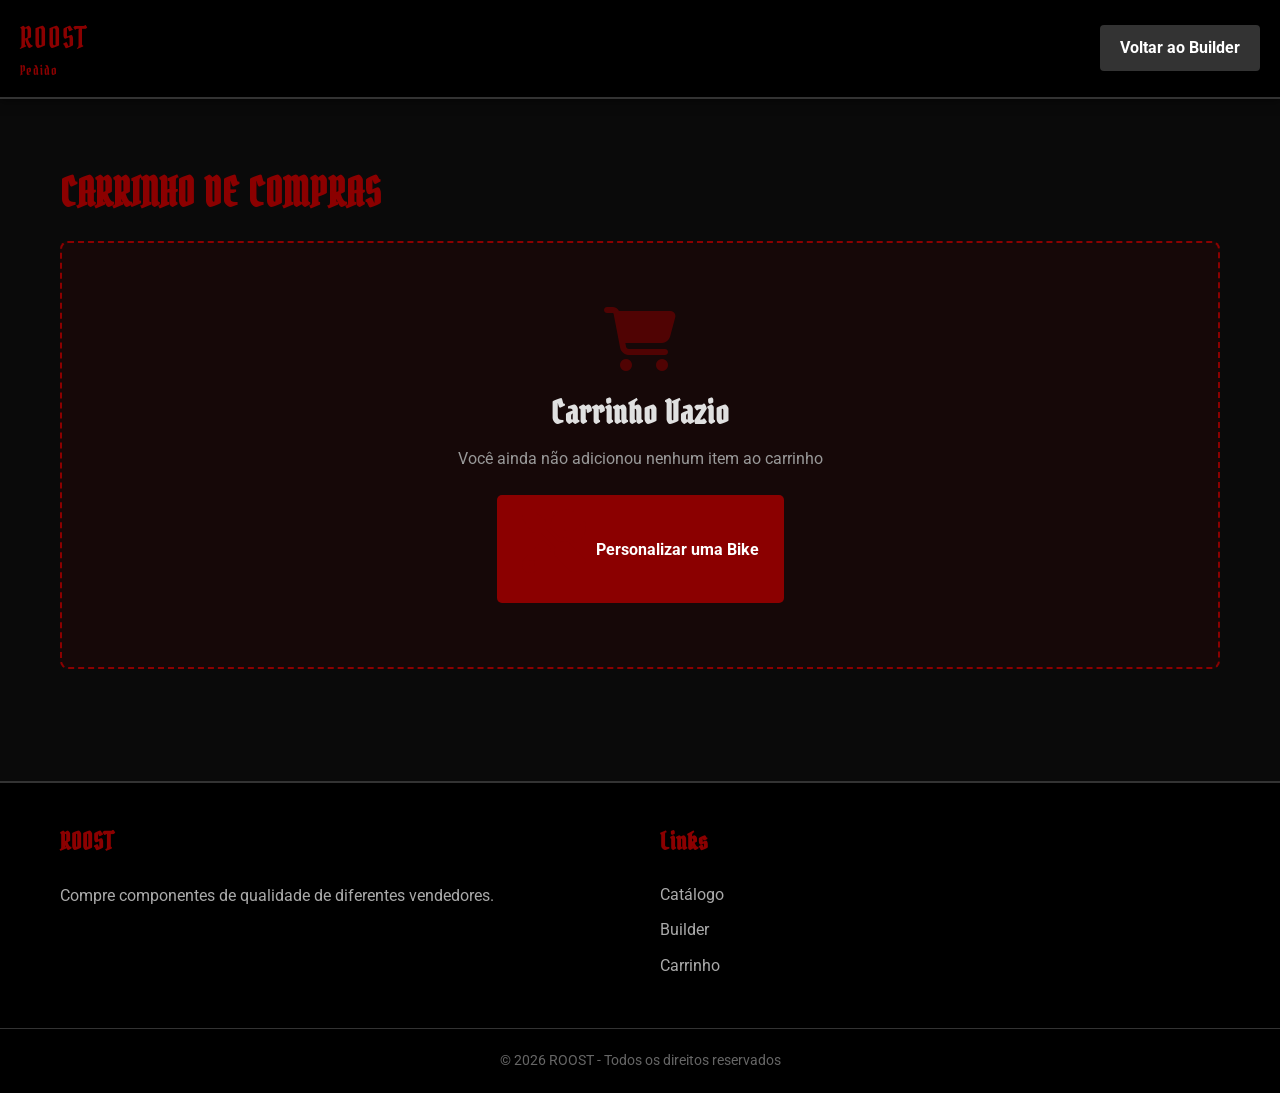
<file: Roost/bikepirata/frontend/bikepirata/backend-java/bikepirata/frontend/bikepirata/frontend/bikepirata/frontend/bikepirata/frontend/bikepirata/frontend/carrinho.html>
<!DOCTYPE html>
<html lang="pt-br">
<head>
    <meta charset="UTF-8">
    <meta name="viewport" content="width=device-width, initial-scale=1.0">
    <title>Carrinho - Roost</title>
    <link rel="stylesheet" href="style.css">
    <link href="https://fonts.googleapis.com/css2?family=Pirata+One&family=Roboto:wght@300;400;500;700&display=swap" rel="stylesheet">
    <link rel="stylesheet" href="https://cdnjs.cloudflare.com/ajax/libs/font-awesome/6.4.0/css/all.min.css">
</head>
<body>

    <header>
        <div class="header-top">
            <div class="logo">
                <a href="index.html" class="logo-link">
                    <div class="logo-text">
                        <span class="logo-main">ROOST</span>
                        <span class="logo-sub">Pedido</span>
                    </div>
                </a>
            </div>
            
            <div class="user-actions">
                <a href="personalizar.html" class="btn-voltar">Voltar ao Builder</a>
            </div>
        </div>
    </header>

    <main class="container">
        <div class="carrinho-container">
            <h1>CARRINHO DE COMPRAS</h1>

            <div id="carrinho-vazio" class="carrinho-vazio" style="display: none;">
                <i class="fas fa-shopping-cart"></i>
                <h2>Carrinho Vazio</h2>
                <p>Você ainda não adicionou nenhum item ao carrinho</p>
                <a href="personalizar.html" class="btn-primary">
                    <i class="fas fa-tools"></i> Personalizar uma Bike
                </a>
            </div>

            <div id="carrinho-conteudo" class="carrinho-conteudo">
                <!-- Itens do Carrinho -->
                <div class="carrinho-itens">
                    <table class="tabela-carrinho">
                        <thead>
                            <tr>
                                <th>Descrição</th>
                                <th>Vendedor</th>
                                <th>Preço</th>
                                <th>Quantidade</th>
                                <th>Subtotal</th>
                                <th>Ação</th>
                            </tr>
                        </thead>
                        <tbody id="tbody-carrinho">
                            <!-- Será carregado dinamicamente -->
                        </tbody>
                    </table>
                </div>

                <!-- Resumo do Pedido -->
                <div class="resumo-pedido">
                    <h2><i class="fas fa-receipt"></i> Resumo do Pedido</h2>
                    
                    <div class="resumo-itens">
                        <div class="resumo-linha">
                            <span>Subtotal:</span>
                            <span id="subtotal">R$ 0,00</span>
                        </div>
                        
                        <div class="resumo-linha">
                            <span>Frete Estimado:</span>
                            <span id="frete">R$ 0,00</span>
                        </div>
                        
                        <div class="resumo-linha desconto" style="display: none;" id="desconto-container">
                            <span>Desconto:</span>
                            <span id="desconto">-R$ 0,00</span>
                        </div>
                    </div>

                    <div class="resumo-total">
                        <span>Total:</span>
                        <span id="total" class="valor-total">R$ 0,00</span>
                    </div>

                    <!-- Cupom de Desconto -->
                    <div class="cupom-desconto">
                        <input type="text" id="cupom-input" placeholder="Código de desconto (opcional)">
                        <button id="btn-aplicar-cupom" class="btn-cupom">
                            <i class="fas fa-tag"></i> Aplicar
                        </button>
                    </div>

                    <!-- Botões de Ação -->
                    <div class="acoes-pedido">
                        <button id="btn-continuar-comprando" class="btn-secondary btn-block">
                            <i class="fas fa-plus"></i> Adicionar mais Peças
                        </button>
                        <button id="btn-finalizar-compra" class="btn-primary btn-block">
                            <i class="fas fa-credit-card"></i> Finalizar Compra
                        </button>
                    </div>
                </div>
            </div>
        </div>

        <div class="pedidos-similares" id="pedidos-similares-container" style="display: none;">
            <h2>BIKES PRÉ-CONFIGURADAS</h2>
            <div class="grid-pedidos" id="grid-pedidos-similares">
                <!-- Será carregado dinamicamente -->
            </div>
        </div>
    </main>

    <footer>
        <div class="footer-content">
            <div class="footer-col">
                <h3>ROOST</h3>
                <p>Compre componentes de qualidade de diferentes vendedores.</p>
            </div>
            
            <div class="footer-col">
                <h3>Links</h3>
                <ul>
                    <li><a href="index.html">Catálogo</a></li>
                    <li><a href="personalizar.html">Builder</a></li>
                    <li><a href="carrinho.html">Carrinho</a></li>
                </ul>
            </div>
        </div>
        
        <div class="footer-bottom">
            <p>&copy; 2026 ROOST - Todos os direitos reservados</p>
        </div>
    </footer>

    <script src="carrinho.js"></script>
</body>
</html>
</file>
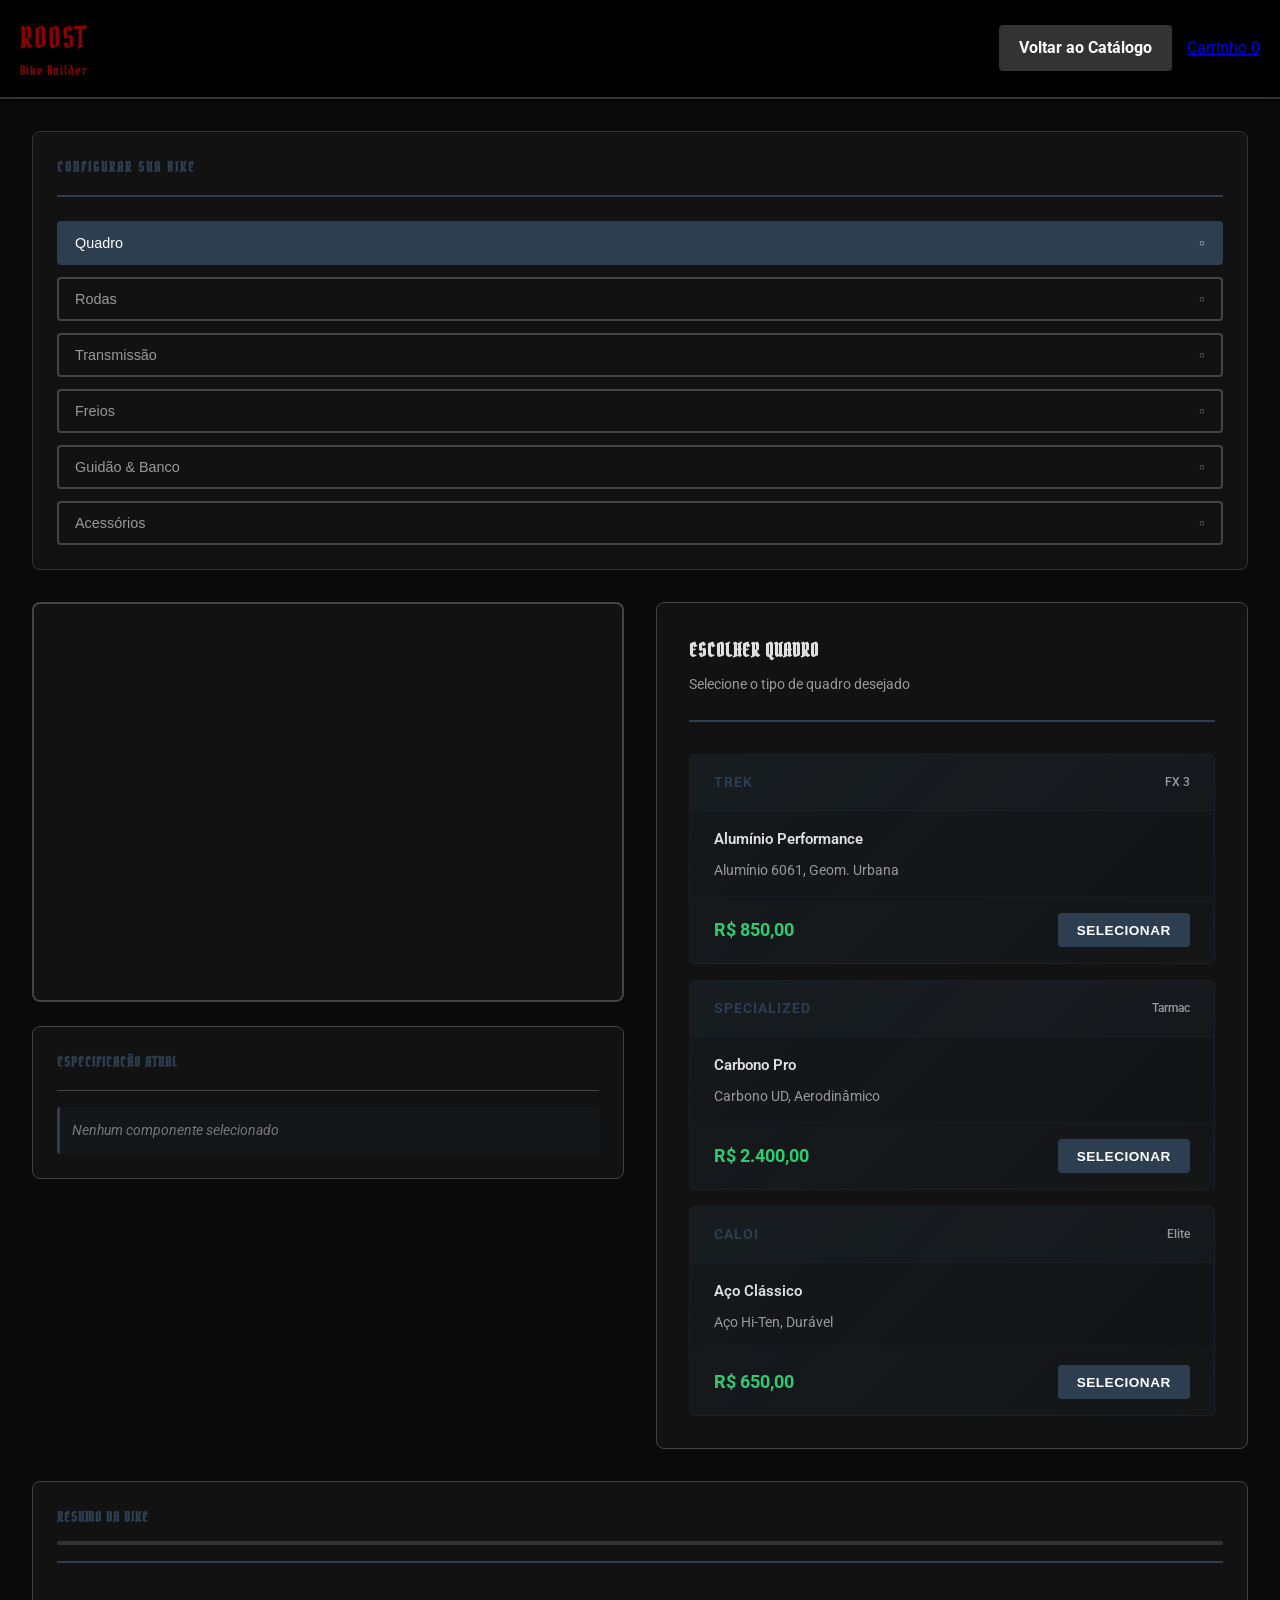
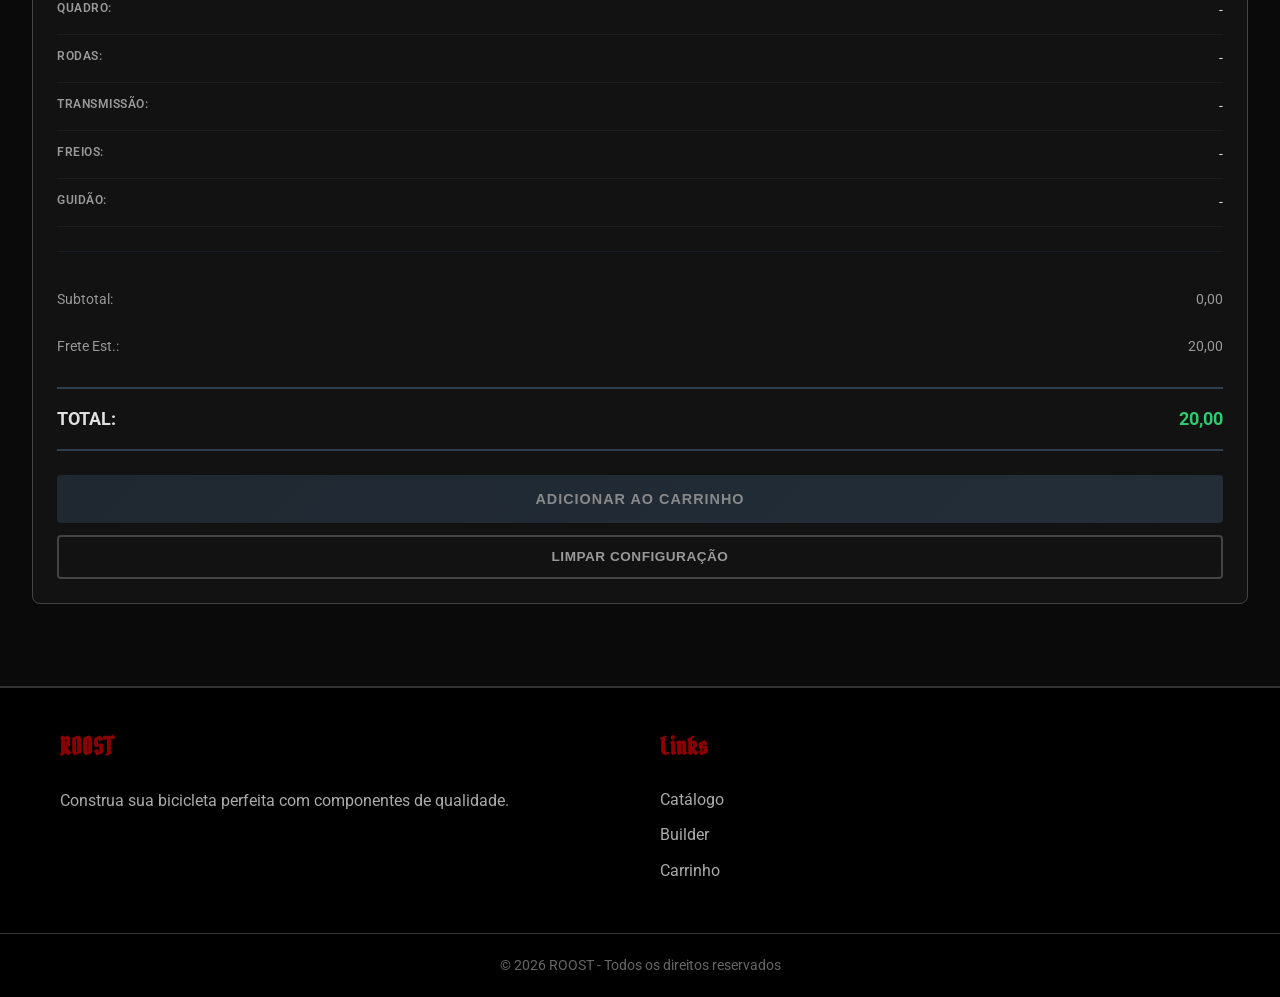
<file: Roost/bikepirata/frontend/bikepirata/backend-java/bikepirata/frontend/bikepirata/frontend/bikepirata/frontend/bikepirata/frontend/bikepirata/frontend/personalizar.html>
<!DOCTYPE html>
<html lang="pt-br">
<head>
    <meta charset="UTF-8">
    <meta name="viewport" content="width=device-width, initial-scale=1.0">
    <title>Bike Builder - Roost</title>
    <link rel="stylesheet" href="style.css">
    <link href="https://fonts.googleapis.com/css2?family=Pirata+One&family=Roboto:wght@300;400;500;600;700&display=swap" rel="stylesheet">
    <link rel="stylesheet" href="https://cdnjs.cloudflare.com/ajax/libs/font-awesome/6.4.0/css/all.min.css">
</head>
<body>

    <header>
        <div class="header-top">
            <div class="logo">
                <a href="index.html" class="logo-link">
                    <div class="logo-text">
                        <span class="logo-main">ROOST</span>
                        <span class="logo-sub">Bike Builder</span>
                    </div>
                </a>
            </div>
            
            <div class="user-actions">
                <a href="index.html" class="btn-voltar">Voltar ao Catálogo</a>
                <a href="carrinho.html" class="btn-carrinho">Carrinho <span id="carrinho-contador">0</span></a>
            </div>
        </div>
    </header>

    <main class="container-builder">
        <!-- Sidebar de Navegação -->
        <aside class="builder-sidebar">
            <div class="sidebar-header">
                <h2>CONFIGURAR SUA BIKE</h2>
            </div>
            
            <nav class="builder-nav">
                <button class="nav-item active" data-component="frame">
                    <span class="nav-label">Quadro</span>
                    <span class="nav-status" id="status-frame">○</span>
                </button>
                <button class="nav-item" data-component="wheels">
                    <span class="nav-label">Rodas</span>
                    <span class="nav-status" id="status-wheels">○</span>
                </button>
                <button class="nav-item" data-component="drivetrain">
                    <span class="nav-label">Transmissão</span>
                    <span class="nav-status" id="status-drivetrain">○</span>
                </button>
                <button class="nav-item" data-component="brakes">
                    <span class="nav-label">Freios</span>
                    <span class="nav-status" id="status-brakes">○</span>
                </button>
                <button class="nav-item" data-component="cockpit">
                    <span class="nav-label">Guidão & Banco</span>
                    <span class="nav-status" id="status-cockpit">○</span>
                </button>
                <button class="nav-item" data-component="accessories">
                    <span class="nav-label">Acessórios</span>
                    <span class="nav-status" id="status-accessories">○</span>
                </button>
            </nav>
        </aside>

        <!-- Visualização Principal -->
        <section class="builder-main">
            
            <!-- Painel de Visualização -->
            <div class="builder-viewer">
                <div class="bike-display">
                    <div class="bike-visual">
                        <div class="bike-component-display" id="component-display">
                            <div class="empty-state">
                                <p>Selecione um componente para começar</p>
                            </div>
                        </div>
                    </div>
                </div>
                
                <div class="spec-summary">
                    <h3>ESPECIFICAÇÃO ATUAL</h3>
                    <div class="specs-list" id="specs-list">
                        <div class="spec-item placeholder">Nenhum componente selecionado</div>
                    </div>
                </div>
            </div>

            <!-- Painel de Seleção -->
            <div class="builder-selector">
                
                <!-- Frame Selection -->
                <div class="component-panel" id="panel-frame" style="display: block;">
                    <div class="panel-header">
                        <h3>Escolher Quadro</h3>
                        <p>Selecione o tipo de quadro desejado</p>
                    </div>
                    <div class="options-grid" id="options-frame">
                        <!-- Carregado dinamicamente -->
                    </div>
                </div>

                <!-- Wheels Selection -->
                <div class="component-panel" id="panel-wheels">
                    <div class="panel-header">
                        <h3>Escolher Rodas</h3>
                        <p>Configure tamanho e tipo de roda</p>
                    </div>
                    <div class="options-grid" id="options-wheels">
                        <!-- Carregado dinamicamente -->
                    </div>
                </div>

                <!-- Drivetrain Selection -->
                <div class="component-panel" id="panel-drivetrain">
                    <div class="panel-header">
                        <h3>Escolher Transmissão</h3>
                        <p>Selecione corrente e cassete</p>
                    </div>
                    <div class="options-grid" id="options-drivetrain">
                        <!-- Carregado dinamicamente -->
                    </div>
                </div>

                <!-- Brakes Selection -->
                <div class="component-panel" id="panel-brakes">
                    <div class="panel-header">
                        <h3>Escolher Freios</h3>
                        <p>Sistema de travagem</p>
                    </div>
                    <div class="options-grid" id="options-brakes">
                        <!-- Carregado dinamicamente -->
                    </div>
                </div>

                <!-- Cockpit Selection -->
                <div class="component-panel" id="panel-cockpit">
                    <div class="panel-header">
                        <h3>Guidão & Banco</h3>
                        <p>Conforto e ergonomia</p>
                    </div>
                    <div class="options-grid" id="options-cockpit">
                        <!-- Carregado dinamicamente -->
                    </div>
                </div>

                <!-- Accessories Selection -->
                <div class="component-panel" id="panel-accessories">
                    <div class="panel-header">
                        <h3>Acessórios Opcionais</h3>
                        <p>Personalize sua bike</p>
                    </div>
                    <div class="options-grid" id="options-accessories">
                        <!-- Carregado dinamicamente -->
                    </div>
                </div>

            </div>
        </section>

        <!-- Painel de Resumo e Ação (Direita) -->
        <aside class="builder-summary">
            <div class="summary-card">
                <div class="summary-header">
                    <h3>RESUMO DA BIKE</h3>
                    <div class="progress-bar">
                        <div class="progress-fill" id="progress-fill"></div>
                    </div>
                </div>

                <div class="summary-content">
                    <div class="summary-item" id="summary-frame">
                        <span class="item-label">Quadro:</span>
                        <span class="item-value">-</span>
                    </div>
                    <div class="summary-item" id="summary-wheels">
                        <span class="item-label">Rodas:</span>
                        <span class="item-value">-</span>
                    </div>
                    <div class="summary-item" id="summary-drivetrain">
                        <span class="item-label">Transmissão:</span>
                        <span class="item-value">-</span>
                    </div>
                    <div class="summary-item" id="summary-brakes">
                        <span class="item-label">Freios:</span>
                        <span class="item-value">-</span>
                    </div>
                    <div class="summary-item" id="summary-cockpit">
                        <span class="item-label">Guidão:</span>
                        <span class="item-value">-</span>
                    </div>
                    <div id="summary-accessories-list"></div>
                </div>

                <div class="summary-divider"></div>

                <div class="pricing-section">
                    <div class="price-row">
                        <span>Subtotal:</span>
                        <span id="subtotal-price">R$ 0,00</span>
                    </div>
                    <div class="price-row">
                        <span>Frete Est.:</span>
                        <span id="shipping-price">R$ 0,00</span>
                    </div>
                    <div class="price-total">
                        <span>TOTAL:</span>
                        <span id="total-price">R$ 0,00</span>
                    </div>
                </div>

                <button class="btn-add-cart" id="btn-add-cart" disabled>
                    Adicionar ao Carrinho
                </button>
                
                <button class="btn-clear" id="btn-clear-builder">
                    Limpar Configuração
                </button>
            </div>
        </aside>

    </main>

    <footer>
        <div class="footer-content">
            <div class="footer-col">
                <h3>ROOST</h3>
                <p>Construa sua bicicleta perfeita com componentes de qualidade.</p>
            </div>
            
            <div class="footer-col">
                <h3>Links</h3>
                <ul>
                    <li><a href="index.html">Catálogo</a></li>
                    <li><a href="personalizar.html">Builder</a></li>
                    <li><a href="carrinho.html">Carrinho</a></li>
                </ul>
            </div>
        </div>
        
        <div class="footer-bottom">
            <p>&copy; 2026 ROOST - Todos os direitos reservados</p>
        </div>
    </footer>

    <script src="personalizacao.js"></script>
</body>
</html>
</file>
<file: Roost/bikepirata/frontend/bikepirata/backend-java/bikepirata/frontend/bikepirata/frontend/bikepirata/frontend/bikepirata/frontend/bikepirata/frontend/style.css>
/* ============================================
   RESET E CONFIGURAÇÕES GERAIS
   ============================================ */
* {
    margin: 0;
    padding: 0;
    box-sizing: border-box;
}

body {
    background-color: #0a0a0a;
    color: #e0e0e0;
    font-family: 'Roboto', sans-serif;
    line-height: 1.6;
    min-height: 100vh;
}

/* ============================================
   TIPOGRAFIA
   ============================================ */
h1, h2, h3, .logo-main, .logo span, .auth-header span {
    font-family: 'Pirata One', cursive;
    letter-spacing: 1px;
    color: #8b0000;
}

h1 {
    font-size: 2.5rem;
    margin-bottom: 1rem;
}

h2 {
    font-size: 2rem;
    margin-bottom: 1.5rem;
}

h3 {
    font-size: 1.5rem;
    margin-bottom: 1rem;
}

/* ============================================
   HEADER E NAVEGAÇÃO
   ============================================ */
header {
    background: rgba(0,0,0,0.95);
    border-bottom: 2px solid #333;
    position: sticky;
    top: 0;
    z-index: 100;
    box-shadow: 0 2px 10px rgba(0,0,0,0.5);
}

.header-top {
    display: flex;
    justify-content: space-between;
    align-items: center;
    padding: 15px 20px;
    flex-wrap: wrap;
    gap: 20px;
}

.logo-link {
    display: flex;
    align-items: center;
    gap: 10px;
    text-decoration: none;
    color: inherit;
}

.logo-link:hover {
    opacity: 0.9;
}

.logo i {
    font-size: 2rem;
    color: #8b0000;
}

.logo-text {
    display: flex;
    flex-direction: column;
}

.logo-main {
    font-size: 1.8rem;
    color: #8b0000;
}

.logo-sub {
    font-size: 0.8rem;
    color: #aaa;
    font-family: 'Roboto', sans-serif;
}

.search-bar {
    flex: 1;
    max-width: 600px;
    min-width: 300px;
}

#form-busca {
    display: flex;
}

#busca-input {
    flex: 1;
    padding: 12px 15px;
    background: #111;
    border: 1px solid #333;
    color: white;
    border-radius: 4px 0 0 4px;
    font-size: 1rem;
    transition: all 0.3s;
}

#busca-input:focus {
    outline: none;
    border-color: #8b0000;
    box-shadow: 0 0 0 2px rgba(139, 0, 0, 0.2);
}

#form-busca button {
    padding: 12px 20px;
    background: #8b0000;
    color: white;
    border: none;
    border-radius: 0 4px 4px 0;
    cursor: pointer;
    transition: 0.3s;
    font-size: 1rem;
}

#form-busca button:hover {
    background: #ff0000;
}

.user-actions {
    display: flex;
    gap: 15px;
    align-items: center;
}

.btn-vender {
    background: #006400;
    color: white;
    padding: 10px 20px;
    border-radius: 4px;
    text-decoration: none;
    font-weight: bold;
    transition: 0.3s;
    display: inline-flex;
    align-items: center;
    gap: 8px;
}

.btn-vender:hover {
    background: #00aa00;
    transform: translateY(-2px);
}

.btn-login, .btn-voltar {
    background: #333;
    color: white;
    padding: 10px 20px;
    border-radius: 4px;
    text-decoration: none;
    font-weight: bold;
    transition: 0.3s;
    display: inline-flex;
    align-items: center;
    gap: 8px;
}

.btn-login:hover, .btn-voltar:hover {
    background: #555;
    transform: translateY(-2px);
}

.user-menu {
    display: flex;
    align-items: center;
    gap: 15px;
}

.user-menu span {
    font-weight: bold;
    color: #8b0000;
}

.user-menu a {
    color: #aaa;
    text-decoration: none;
    padding: 5px 10px;
    border-radius: 4px;
    transition: 0.3s;
    display: inline-flex;
    align-items: center;
    gap: 5px;
}

.user-menu a:hover {
    color: #8b0000;
    background: rgba(139, 0, 0, 0.1);
}

/* Navegação Principal */
.main-nav {
    background: #111;
    padding: 10px 20px;
    border-top: 1px solid #333;
}

.main-nav ul {
    display: flex;
    list-style: none;
    gap: 20px;
    overflow-x: auto;
    white-space: nowrap;
    padding: 5px 0;
}

.main-nav a {
    color: #aaa;
    text-decoration: none;
    padding: 8px 15px;
    border-radius: 4px;
    transition: 0.3s;
    display: flex;
    align-items: center;
    gap: 8px;
    font-weight: 500;
}

.main-nav a:hover, .main-nav a.active {
    color: #8b0000;
    background: rgba(139, 0, 0, 0.1);
}

/* ============================================
   BANNER HERO
   ============================================ */
.hero-banner {
    background: linear-gradient(rgba(0,0,0,0.7), rgba(0,0,0,0.7)), url('banner-bike.jpg');
    background-size: cover;
    background-position: center;
    padding: 80px 20px;
    text-align: center;
    min-height: 400px;
    display: flex;
    align-items: center;
    justify-content: center;
}

.banner-content h1 {
    font-size: 3.5rem;
    color: white;
    margin-bottom: 20px;
    text-shadow: 2px 2px 4px rgba(0,0,0,0.5);
}

.banner-content p {
    font-size: 1.3rem;
    color: #aaa;
    margin-bottom: 30px;
    max-width: 600px;
    margin-left: auto;
    margin-right: auto;
}

.btn-anunciar {
    display: inline-block;
    background: #8b0000;
    color: white;
    padding: 15px 30px;
    border-radius: 4px;
    text-decoration: none;
    font-size: 1.1rem;
    font-weight: bold;
    transition: 0.3s;
    display: inline-flex;
    align-items: center;
    gap: 10px;
}

.btn-anunciar:hover {
    background: #ff0000;
    transform: translateY(-2px);
    box-shadow: 0 5px 15px rgba(139, 0, 0, 0.3);
}

/* ============================================
   FILTROS
   ============================================ */
.filtros {
    background: #111;
    padding: 20px;
    border-bottom: 1px solid #333;
}

.filtros-container {
    display: flex;
    gap: 15px;
    flex-wrap: wrap;
    max-width: 1200px;
    margin: 0 auto;
    justify-content: center;
}

.filtros-container select,
.filtros-container input {
    padding: 10px 15px;
    background: #0a0a0a;
    border: 1px solid #333;
    color: white;
    border-radius: 4px;
    min-width: 150px;
    font-size: 0.95rem;
    transition: all 0.3s;
}

.filtros-container select:focus,
.filtros-container input:focus {
    outline: none;
    border-color: #8b0000;
    box-shadow: 0 0 0 2px rgba(139, 0, 0, 0.2);
}

.filtro-preco {
    display: flex;
    align-items: center;
    gap: 10px;
}

.filtro-preco input {
    width: 120px;
}

.filtro-preco span {
    color: #666;
}

.btn-filtrar {
    background: #333;
    color: white;
    border: none;
    padding: 10px 20px;
    border-radius: 4px;
    cursor: pointer;
    transition: 0.3s;
    font-weight: bold;
    display: inline-flex;
    align-items: center;
    gap: 8px;
}

.btn-filtrar:hover {
    background: #8b0000;
    transform: translateY(-2px);
}

/* ============================================
   CONTAINER PRINCIPAL
   ============================================ */
.container {
    max-width: 1200px;
    margin: 0 auto;
    padding: 30px 20px;
}

.produtos-header {
    display: flex;
    justify-content: space-between;
    align-items: center;
    margin-bottom: 30px;
    flex-wrap: wrap;
    gap: 20px;
}

.ordenar select {
    padding: 8px 15px;
    background: #111;
    border: 1px solid #333;
    color: white;
    border-radius: 4px;
    min-width: 200px;
}

/* ============================================
   GRID DE PRODUTOS
   ============================================ */
.grid-produtos {
    display: grid;
    grid-template-columns: repeat(auto-fill, minmax(280px, 1fr));
    gap: 25px;
    margin-bottom: 40px;
}

.produto-card {
    background: #111;
    border-radius: 8px;
    overflow: hidden;
    border: 1px solid #333;
    transition: all 0.3s ease;
    cursor: pointer;
    display: flex;
    flex-direction: column;
}

.produto-card:hover {
    transform: translateY(-5px);
    border-color: #8b0000;
    box-shadow: 0 5px 15px rgba(139, 0, 0, 0.2);
}

.produto-imagem {
    height: 200px;
    background: #222;
    display: flex;
    align-items: center;
    justify-content: center;
}

.produto-imagem i {
    font-size: 3rem;
    color: #333;
}

.produto-info {
    padding: 20px;
    flex-grow: 1;
    display: flex;
    flex-direction: column;
}

.produto-titulo {
    font-size: 1.1rem;
    font-weight: bold;
    margin-bottom: 10px;
    color: white;
    line-height: 1.4;
    height: 60px;
    overflow: hidden;
    display: -webkit-box;
    -webkit-line-clamp: 2;
    -webkit-box-orient: vertical;
}

.produto-preco {
    font-size: 1.5rem;
    font-weight: bold;
    color: #8b0000;
    margin-bottom: 10px;
}

.produto-local {
    color: #aaa;
    font-size: 0.9rem;
    margin-bottom: 5px;
    display: flex;
    align-items: center;
    gap: 5px;
}

.produto-data {
    color: #666;
    font-size: 0.8rem;
    margin-top: auto;
    padding-top: 10px;
    border-top: 1px solid #333;
}

.carregar-mais {
    text-align: center;
    margin-top: 40px;
}

.btn-carregar {
    background: #333;
    color: white;
    border: none;
    padding: 12px 30px;
    border-radius: 4px;
    cursor: pointer;
    font-size: 1rem;
    transition: 0.3s;
    font-weight: bold;
}

.btn-carregar:hover {
    background: #8b0000;
    transform: translateY(-2px);
}

.nenhum-produto {
    text-align: center;
    padding: 60px 20px;
    grid-column: 1 / -1;
}

.nenhum-produto i {
    font-size: 4rem;
    color: #333;
    margin-bottom: 20px;
}

.nenhum-produto h3 {
    color: #8b0000;
    margin-bottom: 10px;
}

.nenhum-produto p {
    color: #aaa;
    margin-bottom: 30px;
}

/* ============================================
   PÁGINAS DE AUTENTICAÇÃO
   ============================================ */
.auth-page {
    background: #0a0a0a;
    min-height: 100vh;
    display: flex;
    align-items: center;
    justify-content: center;
    padding: 20px;
}

.auth-container {
    width: 100%;
    max-width: 500px;
    margin: 0 auto;
}

.auth-header {
    text-align: center;
    margin-bottom: 30px;
}

.auth-header .logo {
    display: inline-flex;
    align-items: center;
    gap: 15px;
    text-decoration: none;
    margin-bottom: 15px;
}

.auth-header .logo i {
    font-size: 2.5rem;
    color: #8b0000;
}

.auth-header .logo span {
    font-family: 'Pirata One', cursive;
    font-size: 2.2rem;
    color: #8b0000;
    letter-spacing: 2px;
}

.auth-subtitle {
    color: #aaa;
    font-size: 1.1rem;
}

.auth-card {
    background: #111;
    border-radius: 10px;
    padding: 40px;
    border: 1px solid #333;
    box-shadow: 0 5px 20px rgba(0, 0, 0, 0.3);
    margin-bottom: 20px;
}

.auth-card h2 {
    text-align: center;
    margin-bottom: 15px;
    color: #8b0000;
    font-size: 1.8rem;
    display: flex;
    align-items: center;
    justify-content: center;
    gap: 10px;
}

.auth-card > p {
    text-align: center;
    color: #aaa;
    margin-bottom: 30px;
    font-size: 1rem;
}

/* Formulários */
.form-group {
    margin-bottom: 25px;
}

.form-group label {
    display: block;
    margin-bottom: 8px;
    color: #e0e0e0;
    font-weight: 500;
    font-size: 0.95rem;
}

.form-group input,
.form-group select,
.form-group textarea {
    width: 100%;
    padding: 12px 15px;
    background: #0a0a0a;
    border: 1px solid #333;
    color: white;
    border-radius: 5px;
    font-family: 'Roboto', sans-serif;
    font-size: 1rem;
    transition: all 0.3s;
}

.form-group input:focus,
.form-group select:focus,
.form-group textarea:focus {
    outline: none;
    border-color: #8b0000;
    box-shadow: 0 0 0 2px rgba(139, 0, 0, 0.2);
}

.form-group input::placeholder,
.form-group textarea::placeholder {
    color: #666;
}

.input-hint {
    font-size: 0.85rem;
    color: #666;
    margin-top: 5px;
}

.required::after {
    content: " *";
    color: #ff4444;
}

.form-row {
    display: flex;
    gap: 20px;
    margin-bottom: 25px;
}

.form-row .form-group {
    flex: 1;
    margin-bottom: 0;
}

/* Botões */
.btn-primary {
    background: #8b0000;
    color: white;
    border: none;
    padding: 14px 25px;
    border-radius: 5px;
    cursor: pointer;
    font-weight: bold;
    font-size: 1rem;
    transition: all 0.3s;
    display: inline-flex;
    align-items: center;
    justify-content: center;
    gap: 10px;
    text-decoration: none;
}

.btn-primary:hover {
    background: #ff0000;
    transform: translateY(-2px);
    box-shadow: 0 5px 15px rgba(139, 0, 0, 0.3);
}

.btn-block {
    width: 100%;
}

.btn-large {
    padding: 16px 30px;
    font-size: 1.1rem;
}

.auth-links {
    text-align: center;
    margin-top: 25px;
    padding-top: 20px;
    border-top: 1px solid #333;
}

.auth-links p {
    color: #aaa;
    font-size: 0.95rem;
}

.auth-links a {
    color: #8b0000;
    text-decoration: none;
    font-weight: bold;
    transition: color 0.3s;
}

.auth-links a:hover {
    color: #ff0000;
    text-decoration: underline;
}

.auth-footer {
    text-align: center;
    color: #666;
    font-size: 0.9rem;
    padding: 20px;
}

.auth-footer a {
    color: #8b0000;
    text-decoration: none;
    display: inline-flex;
    align-items: center;
    gap: 5px;
}

.auth-footer a:hover {
    text-decoration: underline;
}

.esqueci-senha {
    color: #8b0000 !important;
    font-size: 0.85rem;
    text-decoration: none;
}

.esqueci-senha:hover {
    text-decoration: underline !important;
}

.password-feedback {
    font-size: 0.85rem;
    margin-top: 5px;
    padding: 5px 0;
}

/* ============================================
   PÁGINA VENDER
   ============================================ */
.vender-header {
    background: #111;
    padding: 20px;
    border-bottom: 2px solid #333;
    margin-bottom: 30px;
}

.vender-header .header-top {
    max-width: 1200px;
    margin: 0 auto;
    display: flex;
    justify-content: space-between;
    align-items: center;
}

.vender-container {
    max-width: 800px;
    margin: 40px auto;
    padding: 0 20px;
}

.vender-container h1 {
    text-align: center;
    margin-bottom: 10px;
    color: #8b0000;
    display: flex;
    align-items: center;
    justify-content: center;
    gap: 15px;
}

.vender-container h1 i {
    font-size: 2.5rem;
}

.subtitle {
    text-align: center;
    color: #aaa;
    margin-bottom: 40px;
    font-size: 1.1rem;
}

.message {
    padding: 15px 20px;
    border-radius: 5px;
    margin-bottom: 25px;
    font-weight: 500;
    display: flex;
    align-items: center;
    gap: 10px;
}

.message.success {
    background: rgba(0, 100, 0, 0.2);
    color: #4CAF50;
    border-left: 4px solid #4CAF50;
}

.message.error {
    background: rgba(139, 0, 0, 0.2);
    color: #ff4444;
    border-left: 4px solid #ff4444;
}

.form-vender {
    background: #111;
    border-radius: 10px;
    padding: 40px;
    border: 1px solid #333;
    box-shadow: 0 5px 20px rgba(0, 0, 0, 0.3);
}

.form-section {
    margin-bottom: 40px;
    padding-bottom: 30px;
    border-bottom: 1px solid #333;
}

.form-section:last-of-type {
    border-bottom: none;
    margin-bottom: 0;
    padding-bottom: 0;
}

.form-section h3 {
    color: #8b0000;
    margin-bottom: 25px;
    font-size: 1.4rem;
    padding-left: 10px;
    border-left: 4px solid #8b0000;
    display: flex;
    align-items: center;
    gap: 10px;
}

.info-text {
    color: #aaa;
    font-size: 0.95rem;
    margin-bottom: 20px;
    background: rgba(139, 0, 0, 0.1);
    padding: 12px 15px;
    border-radius: 5px;
    border-left: 3px solid #8b0000;
}

.form-vender textarea {
    resize: vertical;
    min-height: 120px;
    line-height: 1.5;
}

.char-count {
    text-align: right;
    font-size: 0.85rem;
    color: #666;
    margin-top: 5px;
}

.char-count.warning {
    color: #ff9800;
}

.char-count.error {
    color: #ff4444;
}

.form-actions {
    display: flex;
    gap: 20px;
    justify-content: center;
    margin-top: 40px;
    padding-top: 30px;
    border-top: 1px solid #333;
}

.btn-secondary {
    background: #333;
    color: white;
    border: none;
    padding: 14px 30px;
    border-radius: 5px;
    cursor: pointer;
    font-weight: bold;
    font-size: 1rem;
    transition: all 0.3s;
    display: inline-flex;
    align-items: center;
    justify-content: center;
    gap: 10px;
    text-decoration: none;
}

.btn-secondary:hover {
    background: #555;
    transform: translateY(-2px);
}

/* ============================================
   PÁGINA PRODUTO
   ============================================ */
.produto-container {
    max-width: 1200px;
}

.produto-content {
    display: grid;
    grid-template-columns: 1fr 1fr;
    gap: 40px;
    margin-bottom: 60px;
}

.produto-galeria {
    display: flex;
    flex-direction: column;
    gap: 20px;
}

.imagem-principal {
    background: #111;
    border-radius: 10px;
    height: 400px;
    display: flex;
    align-items: center;
    justify-content: center;
    border: 2px solid #333;
}

.imagem-principal i {
    font-size: 5rem;
    color: #333;
}

.miniaturas {
    display: flex;
    gap: 10px;
}

.miniatura {
    width: 80px;
    height: 80px;
    background: #111;
    border-radius: 5px;
    display: flex;
    align-items: center;
    justify-content: center;
    border: 2px solid #333;
    cursor: pointer;
    transition: all 0.3s;
}

.miniatura:hover {
    border-color: #8b0000;
}

.miniatura.ativa {
    border-color: #8b0000;
    background: rgba(139, 0, 0, 0.1);
}

.miniatura i {
    font-size: 1.5rem;
    color: #666;
}

.produto-info {
    display: flex;
    flex-direction: column;
    gap: 25px;
}

.produto-header h1 {
    font-size: 2.2rem;
    color: white;
    margin-bottom: 15px;
}

.produto-meta {
    display: flex;
    gap: 15px;
    flex-wrap: wrap;
}

.produto-meta span {
    padding: 5px 12px;
    border-radius: 20px;
    font-size: 0.9rem;
    font-weight: 500;
}

.categoria {
    background: rgba(139, 0, 0, 0.2);
    color: #8b0000;
    border: 1px solid #8b0000;
}

.condicao {
    background: rgba(0, 100, 0, 0.2);
    color: #4CAF50;
    border: 1px solid #4CAF50;
}

.visualizacoes {
    background: rgba(51, 51, 51, 0.2);
    color: #aaa;
    border: 1px solid #333;
    display: inline-flex;
    align-items: center;
    gap: 5px;
}

.produto-preco-container {
    background: #111;
    padding: 25px;
    border-radius: 10px;
    border: 2px solid #8b0000;
}

.produto-preco-container h2 {
    font-size: 2.5rem;
    color: #8b0000;
    margin-bottom: 10px;
}

.produto-local {
    color: #aaa;
    font-size: 1.1rem;
    display: flex;
    align-items: center;
    gap: 8px;
}

.produto-descricao, .produto-detalhes, .vendedor-info {
    background: #111;
    padding: 25px;
    border-radius: 10px;
    border: 1px solid #333;
}

.produto-descricao h3, .produto-detalhes h3, .vendedor-info h3 {
    color: #8b0000;
    margin-bottom: 20px;
    display: flex;
    align-items: center;
    gap: 10px;
}

#produto-descricao {
    line-height: 1.8;
    color: #ccc;
}

#produto-detalhes-lista {
    list-style: none;
}

#produto-detalhes-lista li {
    padding: 10px 0;
    border-bottom: 1px solid #333;
    display: flex;
    justify-content: space-between;
}

#produto-detalhes-lista li:last-child {
    border-bottom: none;
}

.vendedor-card {
    display: flex;
    align-items: center;
    gap: 20px;
    flex-wrap: wrap;
}

.vendedor-avatar {
    width: 80px;
    height: 80px;
    background: #222;
    border-radius: 50%;
    display: flex;
    align-items: center;
    justify-content: center;
}

.vendedor-avatar i {
    font-size: 3rem;
    color: #666;
}

.vendedor-detalhes {
    flex: 1;
    min-width: 200px;
}

.vendedor-detalhes h4 {
    color: white;
    margin-bottom: 10px;
    font-size: 1.3rem;
}

.vendedor-detalhes p {
    color: #aaa;
    margin-bottom: 5px;
    display: flex;
    align-items: center;
    gap: 8px;
}

.vendedor-membro {
    color: #666 !important;
    font-size: 0.9rem;
    margin-top: 10px !important;
}

.btn-contatar {
    background: #8b0000;
    color: white;
    border: none;
    padding: 12px 25px;
    border-radius: 5px;
    cursor: pointer;
    font-weight: bold;
    transition: all 0.3s;
    display: inline-flex;
    align-items: center;
    gap: 8px;
}

.btn-contatar:hover {
    background: #ff0000;
    transform: translateY(-2px);
}

.relacionados-section {
    margin-top: 40px;
    padding-top: 40px;
    border-top: 2px solid #333;
}

.relacionados-section h3 {
    margin-bottom: 30px;
    display: flex;
    align-items: center;
    gap: 10px;
}

.grid-relacionados {
    display: grid;
    grid-template-columns: repeat(auto-fill, minmax(250px, 1fr));
    gap: 20px;
}

/* ============================================
   PÁGINA MEUS ANÚNCIOS
   ============================================ */
.meus-anuncios-container {
    max-width: 1200px;
}

.login-required {
    background: #111;
    border-radius: 10px;
    padding: 60px 40px;
    text-align: center;
    border: 2px solid #333;
}

.login-card i {
    font-size: 4rem;
    color: #8b0000;
    margin-bottom: 20px;
}

.login-card h3 {
    color: #8b0000;
    margin-bottom: 10px;
}

.login-card p {
    color: #aaa;
    margin-bottom: 30px;
    font-size: 1.1rem;
}

.login-actions {
    display: flex;
    gap: 20px;
    justify-content: center;
    flex-wrap: wrap;
}

.anuncios-stats {
    display: grid;
    grid-template-columns: repeat(auto-fit, minmax(200px, 1fr));
    gap: 20px;
    margin-bottom: 40px;
}

.stat-card {
    background: #111;
    padding: 25px;
    border-radius: 10px;
    border: 1px solid #333;
    text-align: center;
    transition: all 0.3s;
}

.stat-card:hover {
    border-color: #8b0000;
    transform: translateY(-5px);
}

.stat-card i {
    font-size: 2.5rem;
    color: #8b0000;
    margin-bottom: 15px;
}

.stat-card h3 {
    color: white;
    font-size: 2.2rem;
    margin-bottom: 10px;
}

.stat-card p {
    color: #aaa;
    font-size: 0.95rem;
}

.anuncios-header {
    display: flex;
    justify-content: space-between;
    align-items: center;
    margin-bottom: 30px;
    flex-wrap: wrap;
    gap: 20px;
}

.filtros-anuncios select {
    padding: 10px 15px;
    background: #111;
    border: 1px solid #333;
    color: white;
    border-radius: 5px;
    min-width: 150px;
}

.grid-anuncios {
    display: grid;
    grid-template-columns: repeat(auto-fill, minmax(300px, 1fr));
    gap: 25px;
}

.anuncio-card {
    background: #111;
    border-radius: 10px;
    overflow: hidden;
    border: 1px solid #333;
    transition: all 0.3s;
}

.anuncio-card:hover {
    border-color: #8b0000;
    transform: translateY(-5px);
}

.anuncio-imagem {
    height: 180px;
    background: #222;
    display: flex;
    align-items: center;
    justify-content: center;
}

.anuncio-imagem i {
    font-size: 2.5rem;
    color: #333;
}

.anuncio-conteudo {
    padding: 20px;
}

.anuncio-titulo {
    font-size: 1.1rem;
    font-weight: bold;
    color: white;
    margin-bottom: 10px;
    line-height: 1.4;
}

.anuncio-preco {
    font-size: 1.3rem;
    color: #8b0000;
    font-weight: bold;
    margin-bottom: 10px;
}

.anuncio-status {
    display: inline-block;
    padding: 5px 12px;
    border-radius: 20px;
    font-size: 0.85rem;
    font-weight: 500;
    margin-bottom: 15px;
}

.status-ativo {
    background: rgba(0, 100, 0, 0.2);
    color: #4CAF50;
    border: 1px solid #4CAF50;
}

.status-vendido {
    background: rgba(139, 0, 0, 0.2);
    color: #ff4444;
    border: 1px solid #ff4444;
}

.anuncio-acoes {
    display: flex;
    gap: 10px;
    margin-top: 15px;
}

.btn-editar, .btn-excluir {
    flex: 1;
    padding: 8px 15px;
    border-radius: 5px;
    border: none;
    cursor: pointer;
    font-weight: 500;
    display: inline-flex;
    align-items: center;
    justify-content: center;
    gap: 8px;
    transition: all 0.3s;
}

.btn-editar {
    background: #333;
    color: white;
}

.btn-editar:hover {
    background: #555;
}

.btn-excluir {
    background: rgba(139, 0, 0, 0.2);
    color: #ff4444;
    border: 1px solid #ff4444;
}

.btn-excluir:hover {
    background: rgba(139, 0, 0, 0.3);
}

.nenhum-anuncio {
    text-align: center;
    padding: 60px 20px;
    grid-column: 1 / -1;
}

.nenhum-anuncio i {
    font-size: 4rem;
    color: #333;
    margin-bottom: 20px;
}

.nenhum-anuncio h3 {
    color: #8b0000;
    margin-bottom: 10px;
}

.nenhum-anuncio p {
    color: #aaa;
    margin-bottom: 30px;
}

/* ============================================
   FOOTER
   ============================================ */
footer {
    background: #000;
    border-top: 2px solid #333;
    margin-top: 50px;
}

.footer-content {
    max-width: 1200px;
    margin: 0 auto;
    padding: 40px 20px;
    display: grid;
    grid-template-columns: repeat(auto-fit, minmax(250px, 1fr));
    gap: 40px;
}

.footer-col h3 {
    color: #8b0000;
    margin-bottom: 20px;
    display: flex;
    align-items: center;
    gap: 10px;
}

.footer-col p {
    color: #aaa;
    line-height: 1.8;
    margin-bottom: 10px;
}

.footer-col ul {
    list-style: none;
}

.footer-col ul li {
    margin-bottom: 10px;
}

.footer-col a {
    color: #aaa;
    text-decoration: none;
    transition: 0.3s;
    display: flex;
    align-items: center;
    gap: 8px;
}

.footer-col a:hover {
    color: #8b0000;
}

.footer-bottom {
    text-align: center;
    padding: 20px;
    border-top: 1px solid #333;
    color: #666;
    font-size: 0.9rem;
}

/* ============================================
   ANIMAÇÕES
   ============================================ */
@keyframes fadeIn {
    from {
        opacity: 0;
        transform: translateY(20px);
    }
    to {
        opacity: 1;
        transform: translateY(0);
    }
}

.auth-card,
.form-vender,
.produto-card,
.anuncio-card {
    animation: fadeIn 0.5s ease-out;
}

/* ============================================
   RESPONSIVIDADE
   ============================================ */
@media (max-width: 992px) {
    .produto-content {
        grid-template-columns: 1fr;
        gap: 30px;
    }
    
    .imagem-principal {
        height: 300px;
    }
}

@media (max-width: 768px) {
    .header-top {
        flex-direction: column;
        text-align: center;
        gap: 15px;
    }
    
    .search-bar {
        width: 100%;
        max-width: 100%;
        min-width: auto;
    }
    
    .main-nav ul {
        justify-content: flex-start;
        padding-bottom: 5px;
    }
    
    .hero-banner {
        padding: 50px 20px;
    }
    
    .banner-content h1 {
        font-size: 2.5rem;
    }
    
    .filtros-container {
        justify-content: center;
    }
    
    .grid-produtos {
        grid-template-columns: repeat(auto-fill, minmax(250px, 1fr));
    }
    
    .form-row {
        flex-direction: column;
        gap: 0;
    }
    
    .form-row .form-group {
        margin-bottom: 25px;
    }
    
    .form-actions {
        flex-direction: column;
        gap: 15px;
    }
    
    .vender-container h1 {
        font-size: 2rem;
        flex-direction: column;
        gap: 10px;
    }
    
    .vender-container h1 i {
        font-size: 2rem;
    }
    
    .form-section h3 {
        font-size: 1.2rem;
    }
    
    .vendedor-card {
        flex-direction: column;
        text-align: center;
    }
    
    .login-actions {
        flex-direction: column;
    }
    
    .anuncios-header {
        flex-direction: column;
        align-items: flex-start;
    }
}

@media (max-width: 480px) {
    .auth-card {
        padding: 25px;
    }
    
    .form-vender {
        padding: 25px;
    }
    
    .produto-meta {
        flex-direction: column;
        align-items: flex-start;
    }
    
    .grid-produtos {
        grid-template-columns: 1fr;
    }
}

/* ============================================
   PERSONALIZAÇÃO DE BIKES
   ============================================ */
.personalizacao-container {
    display: grid;
    grid-template-columns: 1fr 1fr;
    gap: 2rem;
    margin: 2rem 0;
}

.visualizacao-panel,
.selecao-panel {
    background: rgba(255, 255, 255, 0.05);
    border: 1px solid #333;
    border-radius: 8px;
    padding: 2rem;
}

.visualizacao-panel h2,
.selecao-panel h2 {
    margin-bottom: 1.5rem;
    color: #8b0000;
    font-family: 'Pirata One', cursive;
}

.visualizacao-bike {
    background: linear-gradient(135deg, rgba(139, 0, 0, 0.1), rgba(139, 0, 0, 0.05));
    border: 2px solid #8b0000;
    border-radius: 8px;
    padding: 2rem;
    margin-bottom: 1.5rem;
    min-height: 300px;
    display: flex;
    align-items: center;
    justify-content: center;
}

.bike-preview {
    display: flex;
    flex-wrap: wrap;
    gap: 1rem;
    justify-content: center;
    width: 100%;
}

.bike-component {
    display: flex;
    flex-direction: column;
    align-items: center;
    gap: 0.5rem;
    padding: 1rem;
    background: rgba(139, 0, 0, 0.2);
    border: 2px solid #8b0000;
    border-radius: 6px;
    flex: 0 1 calc(50% - 0.5rem);
    cursor: default;
}

.bike-component i {
    font-size: 2rem;
    color: #8b0000;
}

.bike-component p {
    font-size: 0.85rem;
    text-align: center;
    color: #ccc;
}

.resumo-personalizacao {
    background: rgba(139, 0, 0, 0.1);
    border-left: 4px solid #8b0000;
    padding: 1.5rem;
    border-radius: 4px;
}

.resumo-personalizacao h3 {
    margin-bottom: 1rem;
    color: #e0e0e0;
}

.item-resumo {
    display: flex;
    justify-content: space-between;
    padding: 0.75rem 0;
    border-bottom: 1px solid rgba(139, 0, 0, 0.3);
    font-size: 0.9rem;
}

.item-resumo:last-child {
    border-bottom: none;
}

.item-info {
    display: flex;
    flex-direction: column;
    gap: 0.25rem;
}

.item-tipo {
    font-weight: 600;
    color: #8b0000;
    text-transform: uppercase;
    font-size: 0.75rem;
}

.item-modelo {
    color: #e0e0e0;
    font-weight: 500;
}

.item-vendedor {
    color: #999;
    font-size: 0.8rem;
}

.item-preco {
    font-weight: 600;
    color: #4ade80;
    white-space: nowrap;
    margin-left: 1rem;
}

.acessorios-resumo {
    margin-top: 0.75rem;
    padding-top: 0.75rem;
    border-top: 1px solid rgba(139, 0, 0, 0.3);
}

.preco-total-preview {
    display: flex;
    justify-content: space-between;
    align-items: center;
    margin-top: 1rem;
    padding-top: 1rem;
    border-top: 2px solid #8b0000;
    font-size: 1.1rem;
    font-weight: 600;
}

.preco-total-preview .valor {
    color: #4ade80;
    font-size: 1.3rem;
}

/* Componentes Selection */
.componente-section {
    margin-bottom: 1.5rem;
    border: 1px solid #333;
    border-radius: 6px;
    overflow: hidden;
}

.section-header {
    display: flex;
    justify-content: space-between;
    align-items: center;
    background: rgba(139, 0, 0, 0.2);
    padding: 1rem;
    cursor: pointer;
}

.section-header h3 {
    margin: 0;
    color: #e0e0e0;
    font-size: 1rem;
}

.btn-expandir {
    background: none;
    border: none;
    color: #8b0000;
    cursor: pointer;
    font-size: 1rem;
    padding: 0.5rem;
    display: flex;
    align-items: center;
}

.btn-expandir:hover {
    color: #b00000;
}

.componentes-lista {
    display: grid;
    grid-template-columns: 1fr;
    gap: 1rem;
    padding: 1rem;
    max-height: 500px;
    overflow-y: auto;
}

.componentes-lista::-webkit-scrollbar {
    width: 6px;
}

.componentes-lista::-webkit-scrollbar-track {
    background: rgba(139, 0, 0, 0.1);
    border-radius: 10px;
}

.componentes-lista::-webkit-scrollbar-thumb {
    background: #8b0000;
    border-radius: 10px;
}

.componentes-lista::-webkit-scrollbar-thumb:hover {
    background: #b00000;
}

.componente-card {
    display: flex;
    justify-content: space-between;
    align-items: center;
    padding: 1rem;
    background: rgba(255, 255, 255, 0.03);
    border: 1px solid rgba(139, 0, 0, 0.3);
    border-radius: 4px;
    transition: all 0.3s ease;
}

.componente-card:hover {
    background: rgba(139, 0, 0, 0.1);
    border-color: #8b0000;
}

.componente-info {
    flex: 1;
}

.componente-info h4 {
    margin: 0 0 0.5rem 0;
    color: #e0e0e0;
    font-size: 0.95rem;
}

.componente-info .vendedor {
    color: #999;
    font-size: 0.85rem;
    margin: 0.25rem 0;
}

.componente-info .preco {
    color: #4ade80;
    font-weight: 600;
    margin-top: 0.5rem;
}

.btn-selecionar {
    background: #8b0000;
    color: white;
    border: none;
    padding: 0.5rem 1rem;
    border-radius: 4px;
    cursor: pointer;
    margin-left: 1rem;
    transition: all 0.3s ease;
    white-space: nowrap;
    font-size: 0.9rem;
}

.btn-selecionar:hover {
    background: #b00000;
}

.acoes-personalizacao {
    display: grid;
    grid-template-columns: 1fr 1fr;
    gap: 1rem;
    margin-top: 2rem;
}

/* ============================================
   CARRINHO
   ============================================ */
.carrinho-container {
    margin: 2rem 0;
}

.carrinho-vazio {
    text-align: center;
    padding: 4rem 2rem;
    background: rgba(139, 0, 0, 0.1);
    border: 2px dashed #8b0000;
    border-radius: 8px;
}

.carrinho-vazio i {
    font-size: 4rem;
    color: #8b0000;
    opacity: 0.5;
    margin-bottom: 1rem;
}

.carrinho-vazio h2 {
    color: #e0e0e0;
    margin-bottom: 0.5rem;
}

.carrinho-vazio p {
    color: #999;
    margin-bottom: 1.5rem;
}

.carrinho-conteudo {
    display: grid;
    grid-template-columns: 1fr 350px;
    gap: 2rem;
    margin-bottom: 2rem;
}

.carrinho-itens {
    background: rgba(255, 255, 255, 0.05);
    border: 1px solid #333;
    border-radius: 8px;
    overflow-x: auto;
}

.tabela-carrinho {
    width: 100%;
    border-collapse: collapse;
    font-size: 0.95rem;
}

.tabela-carrinho thead {
    background: rgba(139, 0, 0, 0.2);
}

.tabela-carrinho th {
    padding: 1rem;
    text-align: left;
    color: #8b0000;
    font-weight: 600;
    border-bottom: 2px solid #8b0000;
}

.tabela-carrinho td {
    padding: 1rem;
    border-bottom: 1px solid #333;
}

.tabela-carrinho tbody tr:hover {
    background: rgba(139, 0, 0, 0.1);
}

.col-descricao h4 {
    margin: 0 0 0.5rem 0;
    color: #e0e0e0;
}

.col-descricao .componentes-list {
    display: block;
    color: #999;
    line-height: 1.4;
    font-size: 0.85rem;
}

.col-vendedor {
    width: 200px;
}

.vendedores-list {
    display: flex;
    flex-wrap: wrap;
    gap: 0.5rem;
}

.badge-vendedor {
    background: rgba(139, 0, 0, 0.3);
    color: #8b0000;
    padding: 0.25rem 0.5rem;
    border-radius: 4px;
    font-size: 0.8rem;
    font-weight: 500;
}

.col-preco,
.col-subtotal {
    color: #4ade80;
    font-weight: 600;
}

.quantidade-controle {
    display: flex;
    align-items: center;
    gap: 0.5rem;
}

.quantidade-controle button {
    background: #8b0000;
    color: white;
    border: none;
    width: 32px;
    height: 32px;
    border-radius: 4px;
    cursor: pointer;
    font-weight: 600;
    transition: all 0.3s ease;
}

.quantidade-controle button:hover {
    background: #b00000;
}

.quantidade-controle input {
    width: 50px;
    text-align: center;
    background: rgba(255, 255, 255, 0.05);
    border: 1px solid #333;
    color: #e0e0e0;
    border-radius: 4px;
    padding: 0.25rem;
}

.btn-remover {
    background: none;
    border: none;
    color: #ff6b6b;
    cursor: pointer;
    font-size: 1rem;
    padding: 0.5rem;
    transition: all 0.3s ease;
}

.btn-remover:hover {
    color: #ff8787;
    transform: scale(1.2);
}

.resumo-pedido {
    background: rgba(255, 255, 255, 0.05);
    border: 1px solid #333;
    border-radius: 8px;
    padding: 1.5rem;
    height: fit-content;
    position: sticky;
    top: 100px;
}

.resumo-pedido h2 {
    margin-top: 0;
    color: #8b0000;
    font-size: 1.2rem;
    margin-bottom: 1.5rem;
}

.resumo-itens {
    margin-bottom: 1.5rem;
    border-bottom: 1px solid #333;
    padding-bottom: 1.5rem;
}

.resumo-linha {
    display: flex;
    justify-content: space-between;
    margin-bottom: 0.75rem;
    color: #999;
}

.resumo-linha.desconto {
    color: #4ade80;
}

.resumo-total {
    display: flex;
    justify-content: space-between;
    align-items: center;
    padding: 1rem 0;
    border-top: 2px solid #8b0000;
    font-weight: 700;
    font-size: 1.1rem;
}

.resumo-total span:first-child {
    color: #e0e0e0;
}

.valor-total {
    color: #4ade80;
}

.cupom-desconto {
    display: flex;
    gap: 0.5rem;
    margin: 1.5rem 0;
}

.cupom-desconto input {
    flex: 1;
    background: rgba(255, 255, 255, 0.05);
    border: 1px solid #333;
    color: #e0e0e0;
    padding: 0.75rem;
    border-radius: 4px;
    font-size: 0.9rem;
}

.cupom-desconto input::placeholder {
    color: #666;
}

.btn-cupom {
    background: #8b0000;
    color: white;
    border: none;
    padding: 0.75rem 1rem;
    border-radius: 4px;
    cursor: pointer;
    white-space: nowrap;
    transition: all 0.3s ease;
}

.btn-cupom:hover {
    background: #b00000;
}

.acoes-pedido {
    display: flex;
    flex-direction: column;
    gap: 0.75rem;
    margin-top: 1.5rem;
}

/* ============================================
   MESSAGES
   ============================================ */
.message {
    padding: 1rem;
    margin-bottom: 1rem;
    border-radius: 4px;
    display: flex;
    align-items: center;
    gap: 1rem;
    animation: slideIn 0.3s ease;
}

.message.success {
    background: rgba(74, 222, 128, 0.2);
    color: #4ade80;
    border-left: 4px solid #4ade80;
}

.message.error {
    background: rgba(255, 107, 107, 0.2);
    color: #ff6b6b;
    border-left: 4px solid #ff6b6b;
}

.message.info {
    background: rgba(139, 0, 0, 0.2);
    color: #8b0000;
    border-left: 4px solid #8b0000;
}

.message i {
    font-size: 1.2rem;
}

@keyframes slideIn {
    from {
        transform: translateY(-10px);
        opacity: 0;
    }
    to {
        transform: translateY(0);
        opacity: 1;
    }
}

/* ============================================
   RESPONSIVO - PERSONALIZAÇÃO
   ============================================ */
@media (max-width: 1024px) {
    .personalizacao-container {
        grid-template-columns: 1fr;
    }

    .componentes-lista {
        max-height: 400px;
    }
}

@media (max-width: 768px) {
    .carrinho-conteudo {
        grid-template-columns: 1fr;
    }

    .resumo-pedido {
        position: static;
        top: auto;
    }

    .tabela-carrinho {
        font-size: 0.85rem;
    }

    .tabela-carrinho th,
    .tabela-carrinho td {
        padding: 0.75rem 0.5rem;
    }

    .acoes-personalizacao {
        grid-template-columns: 1fr;
    }
}

@media (max-width: 480px) {
    .personalizacao-container {
        gap: 1rem;
    }

    .visualizacao-panel,
    .selecao-panel {
        padding: 1rem;
    }

    .bike-component {
        flex: 0 1 calc(50% - 0.25rem);
    }

    .tabela-carrinho {
        font-size: 0.75rem;
    }

    .tabela-carrinho th,
    .tabela-carrinho td {
        padding: 0.5rem 0.25rem;
    }

    .col-vendedor {
        width: 120px;
    }

    .resumo-pedido {
        padding: 1rem;
    }

    .acoes-pedido,
    .acoes-personalizacao {
        grid-template-columns: 1fr;
    }
}

/* ============================================
   BIKE BUILDER - INTERFACE PROFISSIONAL
   ============================================ */
.container-builder {
    display: grid;
    grid-template-columns: 200px 1fr 320px;
    gap: 2rem;
    padding: 2rem;
    max-width: 1600px;
    margin: 0 auto;
}

.builder-sidebar {
    background: rgba(255, 255, 255, 0.03);
    border: 1px solid #333;
    border-radius: 8px;
    padding: 1.5rem;
    height: fit-content;
    position: sticky;
    top: 100px;
}

.sidebar-header {
    margin-bottom: 1.5rem;
    padding-bottom: 1rem;
    border-bottom: 2px solid #2c3e50;
}

.sidebar-header h2 {
    font-size: 0.9rem;
    font-weight: 700;
    text-transform: uppercase;
    letter-spacing: 2px;
    color: #2c3e50;
    margin: 0;
}

.builder-nav {
    display: flex;
    flex-direction: column;
    gap: 0.75rem;
}

.nav-item {
    background: transparent;
    border: 2px solid #444;
    padding: 0.75rem 1rem;
    border-radius: 4px;
    cursor: pointer;
    transition: all 0.3s ease;
    display: flex;
    justify-content: space-between;
    align-items: center;
    color: #999;
    font-size: 0.9rem;
    font-weight: 500;
    text-align: left;
}

.nav-item:hover {
    background: rgba(44, 62, 80, 0.1);
    border-color: #2c3e50;
    color: #2c3e50;
}

.nav-item.active {
    background: #2c3e50;
    border-color: #2c3e50;
    color: white;
}

.nav-label {
    display: block;
}

.nav-status {
    font-size: 0.6rem;
    margin-left: 0.5rem;
}

.builder-main {
    display: grid;
    grid-template-columns: 1fr 1fr;
    gap: 2rem;
}

.builder-viewer {
    display: flex;
    flex-direction: column;
    gap: 1.5rem;
}

.bike-display {
    background: rgba(255, 255, 255, 0.03);
    border: 2px solid #444;
    border-radius: 8px;
    padding: 2rem;
    min-height: 400px;
    display: flex;
    align-items: center;
    justify-content: center;
}

.bike-visual {
    width: 100%;
    height: 100%;
    display: flex;
    align-items: center;
    justify-content: center;
}

#component-display {
    width: 100%;
}

.specs-display {
    display: flex;
    flex-direction: column;
    gap: 1rem;
}

.spec-row {
    display: flex;
    justify-content: space-between;
    align-items: center;
    padding: 1rem;
    background: linear-gradient(90deg, rgba(44, 62, 80, 0.1), transparent);
    border-left: 3px solid #2c3e50;
    border-radius: 4px;
}

.spec-label {
    font-size: 0.75rem;
    font-weight: 700;
    text-transform: uppercase;
    letter-spacing: 1px;
    color: #2c3e50;
    width: 100px;
}

.spec-value {
    font-weight: 600;
    color: #e0e0e0;
    text-align: right;
}

.spec-summary {
    background: rgba(255, 255, 255, 0.03);
    border: 1px solid #444;
    border-radius: 8px;
    padding: 1.5rem;
}

.spec-summary h3 {
    font-size: 0.9rem;
    font-weight: 700;
    text-transform: uppercase;
    letter-spacing: 1px;
    margin: 0 0 1rem 0;
    color: #2c3e50;
    border-bottom: 1px solid #444;
    padding-bottom: 1rem;
}

.specs-list {
    display: flex;
    flex-direction: column;
    gap: 0.75rem;
}

.spec-item {
    padding: 0.75rem;
    background: rgba(44, 62, 80, 0.1);
    border-left: 3px solid #2c3e50;
    border-radius: 3px;
    font-size: 0.9rem;
    color: #ccc;
}

.spec-item.placeholder {
    color: #777;
    font-style: italic;
}

.builder-selector {
    grid-column: 2;
}

.component-panel {
    background: rgba(255, 255, 255, 0.03);
    border: 1px solid #444;
    border-radius: 8px;
    padding: 2rem;
}

.panel-header {
    margin-bottom: 2rem;
    border-bottom: 2px solid #2c3e50;
    padding-bottom: 1.5rem;
}

.panel-header h3 {
    margin: 0 0 0.5rem 0;
    font-size: 1.2rem;
    font-weight: 700;
    text-transform: uppercase;
    letter-spacing: 1px;
    color: #e0e0e0;
}

.panel-header p {
    margin: 0;
    font-size: 0.9rem;
    color: #999;
}

.options-grid {
    display: grid;
    grid-template-columns: 1fr;
    gap: 1rem;
}

.option-card {
    background: linear-gradient(135deg, rgba(44, 62, 80, 0.15), rgba(44, 62, 80, 0.05));
    border: 1px solid rgba(44, 62, 80, 0.3);
    border-radius: 6px;
    overflow: hidden;
    transition: all 0.3s ease;
    cursor: pointer;
}

.option-card:hover {
    background: linear-gradient(135deg, rgba(44, 62, 80, 0.25), rgba(44, 62, 80, 0.15));
    border-color: #2c3e50;
    transform: translateY(-2px);
    box-shadow: 0 4px 12px rgba(44, 62, 80, 0.2);
}

.card-header {
    padding: 1rem 1.5rem;
    background: rgba(44, 62, 80, 0.1);
    border-bottom: 1px solid rgba(44, 62, 80, 0.2);
    display: flex;
    justify-content: space-between;
    align-items: center;
}

.card-header h4 {
    margin: 0;
    font-size: 0.9rem;
    font-weight: 700;
    text-transform: uppercase;
    letter-spacing: 1px;
    color: #2c3e50;
}

.card-model {
    font-size: 0.75rem;
    color: #999;
    font-weight: 500;
}

.card-body {
    padding: 1rem 1.5rem;
}

.card-name {
    margin: 0 0 0.5rem 0;
    font-weight: 600;
    color: #e0e0e0;
    font-size: 0.95rem;
}

.card-specs {
    margin: 0;
    font-size: 0.85rem;
    color: #999;
    line-height: 1.5;
}

.card-footer {
    padding: 1rem 1.5rem;
    background: rgba(44, 62, 80, 0.05);
    display: flex;
    justify-content: space-between;
    align-items: center;
    border-top: 1px solid rgba(44, 62, 80, 0.1);
}

.card-price {
    font-weight: 700;
    font-size: 1.1rem;
    color: #2ecc71;
}

.btn-select {
    background: #2c3e50;
    color: white;
    border: none;
    padding: 0.6rem 1.2rem;
    border-radius: 4px;
    cursor: pointer;
    font-weight: 600;
    font-size: 0.85rem;
    text-transform: uppercase;
    letter-spacing: 0.5px;
    transition: all 0.3s ease;
}

.btn-select:hover {
    background: #34495e;
    transform: translateY(-1px);
}

.builder-summary {
    position: sticky;
    top: 100px;
    height: fit-content;
}

.summary-card {
    background: rgba(255, 255, 255, 0.03);
    border: 1px solid #444;
    border-radius: 8px;
    padding: 1.5rem;
}

.summary-header {
    margin-bottom: 1.5rem;
    padding-bottom: 1rem;
    border-bottom: 2px solid #2c3e50;
}

.summary-header h3 {
    margin: 0 0 0.75rem 0;
    font-size: 0.9rem;
    font-weight: 700;
    text-transform: uppercase;
    letter-spacing: 1px;
    color: #2c3e50;
}

.progress-bar {
    width: 100%;
    height: 4px;
    background: #333;
    border-radius: 2px;
    overflow: hidden;
}

.progress-fill {
    height: 100%;
    background: linear-gradient(90deg, #2c3e50, #34495e);
    width: 0%;
    transition: width 0.3s ease;
}

.summary-content {
    margin-bottom: 1.5rem;
}

.summary-item {
    display: flex;
    justify-content: space-between;
    padding: 0.75rem 0;
    border-bottom: 1px solid rgba(255, 255, 255, 0.05);
    font-size: 0.9rem;
}

.summary-item:last-child {
    border-bottom: none;
}

.item-label {
    font-weight: 600;
    color: #999;
    text-transform: uppercase;
    font-size: 0.75rem;
    letter-spacing: 0.5px;
}

.item-value {
    color: #e0e0e0;
    text-align: right;
    max-width: 150px;
    white-space: nowrap;
    overflow: hidden;
    text-overflow: ellipsis;
}

.summary-divider {
    height: 1px;
    background: rgba(44, 62, 80, 0.3);
    margin: 1.5rem 0;
}

.pricing-section {
    margin-bottom: 1.5rem;
}

.price-row {
    display: flex;
    justify-content: space-between;
    padding: 0.75rem 0;
    font-size: 0.9rem;
    color: #999;
}

.price-total {
    display: flex;
    justify-content: space-between;
    padding: 1rem 0;
    font-size: 1.1rem;
    font-weight: 700;
    color: #e0e0e0;
    border-top: 2px solid #2c3e50;
    border-bottom: 2px solid #2c3e50;
    margin: 1rem 0;
}

.price-total span:last-child {
    color: #2ecc71;
}

.btn-add-cart {
    width: 100%;
    padding: 1rem;
    background: linear-gradient(135deg, #2c3e50, #34495e);
    color: white;
    border: none;
    border-radius: 4px;
    font-weight: 700;
    font-size: 0.9rem;
    text-transform: uppercase;
    letter-spacing: 1px;
    cursor: pointer;
    transition: all 0.3s ease;
    margin-bottom: 0.75rem;
}

.btn-add-cart:hover:not(:disabled) {
    background: linear-gradient(135deg, #34495e, #3d5466);
    transform: translateY(-2px);
    box-shadow: 0 6px 20px rgba(44, 62, 80, 0.3);
}

.btn-add-cart:disabled {
    opacity: 0.5;
    cursor: not-allowed;
}

.btn-clear {
    width: 100%;
    padding: 0.8rem;
    background: transparent;
    color: #999;
    border: 2px solid #444;
    border-radius: 4px;
    font-weight: 600;
    font-size: 0.85rem;
    text-transform: uppercase;
    letter-spacing: 0.5px;
    cursor: pointer;
    transition: all 0.3s ease;
}

.btn-clear:hover {
    background: rgba(44, 62, 80, 0.1);
    border-color: #2c3e50;
    color: #2c3e50;
}

.empty-state {
    text-align: center;
    padding: 3rem;
    color: #777;
    font-size: 1rem;
}

.message {
    padding: 1rem 1.5rem;
    margin-bottom: 1rem;
    border-radius: 4px;
    background: rgba(46, 204, 113, 0.15);
    border-left: 4px solid #2ecc71;
    color: #2ecc71;
    font-weight: 600;
    animation: slideIn 0.3s ease;
}

.message.error {
    background: rgba(231, 76, 60, 0.15);
    border-left-color: #e74c3c;
    color: #e74c3c;
}

.message.info {
    background: rgba(44, 62, 80, 0.15);
    border-left-color: #2c3e50;
    color: #2c3e50;
}

/* ============================================
   RESPONSIVE - BIKE BUILDER
   ============================================ */
@media (max-width: 1300px) {
    .container-builder {
        grid-template-columns: 1fr;
        grid-template-areas: "sidebar" "main" "summary";
    }

    .builder-sidebar {
        position: static;
    }

    .builder-main {
        grid-column: 1;
    }

    .builder-summary {
        position: static;
    }
}

@media (max-width: 900px) {
    .builder-main {
        grid-template-columns: 1fr;
    }

    .builder-selector {
        grid-column: 1;
    }

    .builder-sidebar {
        display: flex;
        flex-direction: row;
        gap: 1rem;
        overflow-x: auto;
    }

    .builder-nav {
        flex-direction: row;
        flex-wrap: wrap;
    }

    .nav-item {
        flex: 0 1 auto;
        white-space: nowrap;
    }
}

@media (max-width: 600px) {
    .container-builder {
        grid-template-columns: 1fr;
        gap: 1rem;
        padding: 1rem;
    }

    .builder-sidebar {
        flex-direction: column;
    }

    .builder-nav {
        flex-direction: column;
    }

    .bike-display {
        min-height: 250px;
    }

    .card-header {
        flex-direction: column;
        align-items: flex-start;
        gap: 0.5rem;
    }

    .card-footer {
        flex-direction: column;
        gap: 1rem;
    }

    .card-price,
    .btn-select {
        width: 100%;
        text-align: center;
    }

    .nav-item {
        font-size: 0.8rem;
        padding: 0.6rem 0.8rem;
    }

    .spec-row {
        flex-direction: column;
        align-items: flex-start;
        gap: 0.5rem;
    }

    .spec-value {
        text-align: left;
    }
}
</file>
